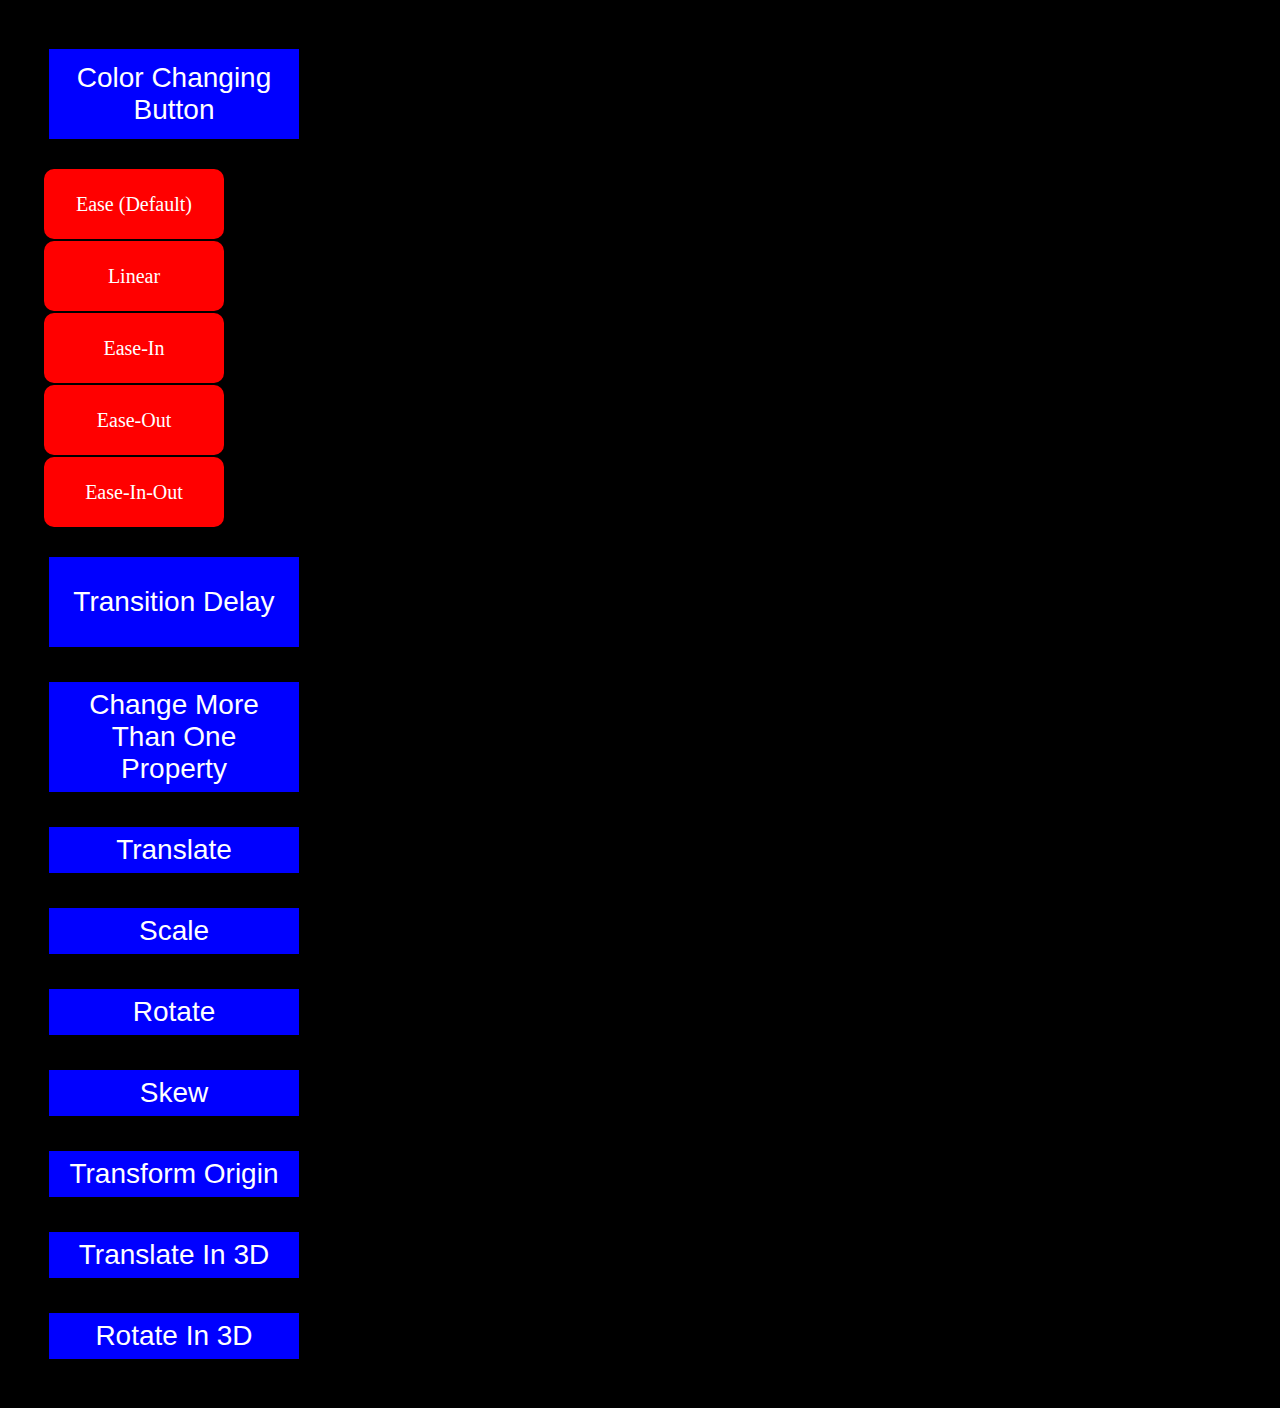
<file: Basic CSS Properties/index.html>
<!DOCTYPE html>
<html lang="en">
<head>
    <meta charset="UTF-8">
    <meta name="viewport" content="width=device-width, initial-scale=1.0">
    <link rel="stylesheet" href="style.css">
    <title>Basic CSS Properties</title>
</head>
<body>

    <div><button class="color-changing-button">Color Changing Button</button></div>

    <div class="container1">
        <div id="ease" class="move">Ease (Default)</div>
        <div id="linear" class="move">Linear</div>
        <div id="ease-in" class="move">Ease-In</div>
        <div id="ease-out" class="move">Ease-Out</div>
        <div id="ease-in-out" class="move">Ease-In-Out</div>
    </div>

    <div><button class="transition-delay">Transition Delay</button></div>

    <div><button class="change-in-more-property">Change More Than One Property</button></div>

    <div><button class="translate">Translate</button></div>

    <div><button class="scale">Scale</button></div>

    <div><button class="rotate">Rotate</button></div>

    <div><button class="skew">Skew</button></div>

    <div><button class="transform-origin">Transform Origin</button></div>

    <div class="t3d">
        <button class="translate3d">Translate In 3D</button>
    </div>

    <div class="t3d">
        <button class="rotate3d">Rotate In 3D</button>
    </div>

</body>
</html>
</file>
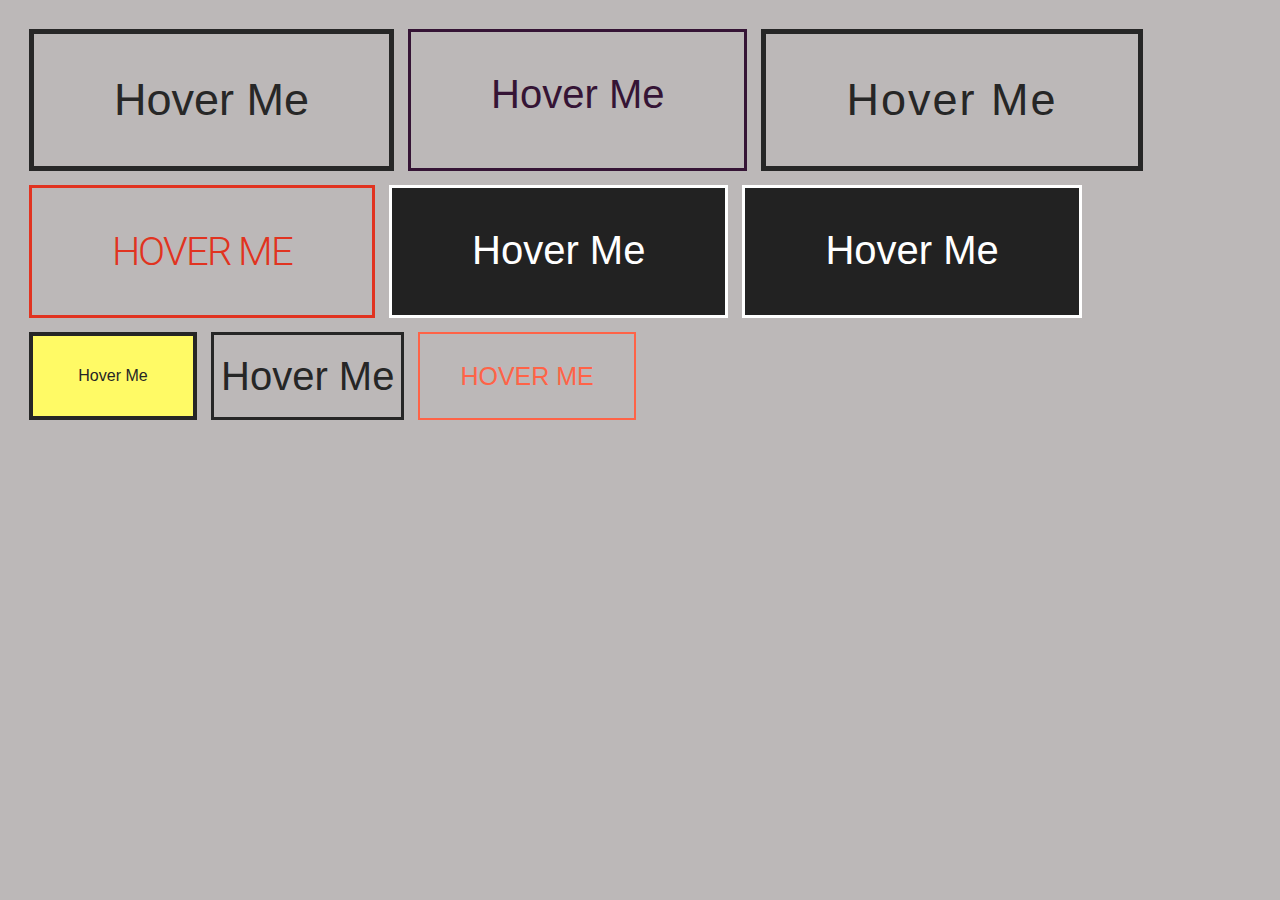
<file: Creative Button Effects/index.html>
<!DOCTYPE html>
<html lang="en">
<head>
    <meta charset="UTF-8">
    <meta name="viewport" content="width=device-width, initial-scale=1.0">
    <link rel="stylesheet" href="style.css" type="text/css" media="all">
    <link rel="stylesheet" href="https://fonts.googleapis.com/css?family=Roboto:100,300,400,900">
    <title>Creative Button Effects</title>
</head>
<body>

    <a href="#" id="color-coming-inside-button">Hover Me</a>

    <a href="#" id="creative-swipe-effect">Hover Me</a>

    <a href="#" id="square-cut-open">Hover Me</a>

    <a href="#" id="stretching-button">Hover Me</a>

    <a href="#" id="swipe-top-to-bottom-with-text">Hover Me</a>

    <a href="#" id="glowing-with-slash">Hover Me</a>

    <a href="#" id="two-layers-swapping"></a>

    <a href="#" id="text-scaling">Hover Me</a>

    <button id="circular-swapping">Hover Me</button>

</body>
</html>
</file>
<file: Basic CSS Properties/style.css>
*{
    margin: 7px;
    padding: 7px;
}

body{
    background-color: black;
}

.color-changing-button{
    height: 90px;
    width: 250px;
    font-size: 28px;
    color: white;
    border: none;
    background-color: blue;
    transition-property:background-color;
    transition-duration: 1s;
}

.color-changing-button:hover{
    background-color: green;
}

.container1{
    width: 960px;
}

.move{
    margin: 2px;
    width: 150px;
    height: 50px;
    padding: 10px 15px;
    background-color: red;
    color: #fff;
    line-height: 50px;
    text-align: center;
    border-radius: .5em;
    font-size: 20px;
    transition-property: translate();
    transition-duration: 3s;
}

#ease{
    transition-timing-function: ease;
}

#linear{
    transition-timing-function: linear;
}

#ease-in{
    transition-timing-function: ease-in;
}

#ease-out{
    transition-timing-function: ease-out;
}

#ease-in-out{
    transition-timing-function: ease-in-out;
}

.move:hover{
    transform: translate(900px,0)
}

.transition-delay{
    height: 90px;
    width: 250px;
    font-size: 28px;
    color: white;
    border: none;
    background-color: blue;
    transition-property:background-color;
    transition-duration: 1s;
    transition-delay: 2s;
}

.transition-delay:hover{
    background-color: green;
}

.change-in-more-property{
    height: 90px;
    width: 250px;
    height: auto;
    font-size: 28px;
    color: white;
    border: none;
    background-color: blue;
    transition: background-color 3s ease-in-out 1s,
    color 2s ease 4s,
    border-radius 4s ease-out 3s
}

.change-in-more-property:hover{
    background-color: green;
    color: rgb(122, 18, 143);
    border-radius: 50%;
}

.translate{
    height: 90px;
    width: 250px;
    height: auto;
    font-size: 28px;
    color: white;
    border: none;
    display: block;
    background-color: blue;
    transition: transform 2s
}

.translate:hover{
    transform:translate(500px,-200px)
}

.scale{
    height: 90px;
    width: 250px;
    height: auto;
    font-size: 28px;
    color: white;
    border: none;
    display: block;
    background-color: blue;
    transition: transform 2s
}

.scale:hover{
    transform:scale(2,3)
}

.rotate{
    height: 90px;
    width: 250px;
    height: auto;
    font-size: 28px;
    color: white;
    border: none;
    display: block;
    background-color: blue;
    transition: transform 2s
}

.rotate:hover{
    transform:rotate(60deg) /* "-" sign can be used for clockwise rotation. Other units are rad, turn, grad. */
}

.skew{
    height: 90px;
    width: 250px;
    height: auto;
    font-size: 28px;
    color: white;
    border: none;
    display: block;
    background-color: blue;
    transition: transform 2s
}

.skew:hover{
    transform:skewY(60deg)
}

.transform-origin{
    width: 250px;
    height: auto;
    font-size: 28px;
    color: white;
    border: none;
    display: block;
    background-color: blue;
    transition: transform 1s;
    transform-origin:top;
}

.transform-origin:hover{
    transform: rotate(60deg)
}

.t3d{
    perspective: 500px; /* For Creating A 3D Environment perspective is to be set for the element to be transformed */
}

.translate3d{
    width: 250px;
    height: auto;
    font-size: 28px;
    color: white;
    border: none;
    display: block;
    background-color: blue;
    transition: transform 1s;
}

.translate3d:hover{
    transform: translateZ(200px)
}

.rotate3d{
    width: 250px;
    height: auto;
    font-size: 28px;
    color: white;
    border: none;
    display: block;
    background-color: blue;
    transition: transform 1s;
}

.rotate3d:hover{
    transform: rotateX(60deg) rotateY(60deg)
}
</file>
<file: Creative Button Effects/style.css>
*{
    margin: 7px;
    padding: 7px;
}

body{
    background-color: rgb(188, 184, 184);
    display: flex;
    flex-wrap: wrap;
    margin: 3px;
    padding: 5px;
}

#color-coming-inside-button{
    text-decoration: none;
    color: #272727;
    font-family: sans-serif;
    font-size: 45px;
    border: 5px solid #272727;
    padding: 40px 80px;
    position: relative;
    overflow: hidden;
}

#color-coming-inside-button:before{
    content: "";
    position: absolute;
    left: 0;
    top: 0;
    background-color: #fff200;
    height: 100%; 
    width: 100%;
    z-index: -1;
    transform-origin: bottom left;
    transform: rotate(-90deg);
    transition: transform 1s;
}

#color-coming-inside-button:hover:before{
    transform: rotate(0deg);
}

#creative-swipe-effect{
    text-decoration: none;
    color:#351435;
    font-family: sans-serif;
    font-size: 40px;
    border: 3px solid #351435;
    padding: 40px 80px;
    position: relative;
    transition: all 1s;
    overflow: hidden;
}

#creative-swipe-effect:before{
    content: '';
    position: absolute; 
    left: 0;
    top: 0;
    height: 100%;
    width: 100%;
    background-color: #351435;
    z-index: -1;
    transform: translateX(-100%);
    transition: all 1s;
}

#creative-swipe-effect:hover:before{
    transform:translateX(0)
}

#creative-swipe-effect:hover{
    color: white;
}

#square-cut-open{
    padding: 40px 80px;
    font-family: sans-serif;
    text-decoration: none;
    color: #262626;
    font-size: 45px;
    letter-spacing: 2px;
    border:5px;
    border:5px solid #262626;
    position: relative;
    transition: 1s;
}

#square-cut-open:before{
    content:'';
    position: absolute;
    top: 0;
    left: 0;
    width: 100%;
    height:100%;
    background-color: #262626;
    z-index: -1;
    transition: 1s;
    transform: rotateX(90deg);
}

#square-cut-open:after{
    content:'';
    position: absolute;
    top: 0;
    left: 0;
    width: 100%;
    height:100%;
    background-color: #262626;
    z-index: -1;
    transition: 1s;
    transform: rotateY(90deg);
}

#square-cut-open:hover:before{
    transform:rotateX(0deg)
}

#square-cut-open:hover:after{
    transform:rotateY(0deg)
}

#square-cut-open:hover{
    color:white
}

#stretching-button{
    text-decoration: none;
    padding: 40px 80px;
    color: #E13320;
    border: 3px solid #E13320;
    text-transform: uppercase;
    font-size: 40px;
    font-family: 'roboto';
    font-weight: 300;
    letter-spacing: -2px;
    transition: all 0.5s;
}

#stretching-button:hover{
    font-weight: 900;
    letter-spacing: 10px;
    border: 7px solid #E13320;
}

#swipe-top-to-bottom-with-text{
    text-decoration: none;
    color:white;
    font-family: sans-serif;
    font-size: 40px;
    border: 3px solid white;
    padding: 40px 80px;
    position: relative;
    transition: all 1s;
    overflow: hidden;
    background-color: #222;
}

#swipe-top-to-bottom-with-text:before{
    content: 'NICE';
    color: white;
    position: absolute; 
    left: 0;
    top: 0;
    height: 100%;
    width: 100%;
    background-color: #F44336;
    transform: translateY(-100%);
    transition: all 1s;
    display: flex;
    align-items: center;
    justify-content: center;
}

#swipe-top-to-bottom-with-text:hover:before{
    transform:translateY(0)
}

#swipe-top-to-bottom-with-text:hover{
    color:white
}

#glowing-with-slash{
    text-decoration: none;
    color: white;
    font-family: sans-serif;
    font-size: 40px;
    border: 3px solid white;
    padding: 40px 80px;
    transition: all 0.3s;
    position: relative;
    background-color: #222;
    overflow: hidden;
}

#glowing-with-slash:hover{
    background-color: red;

}

#glowing-with-slash:before{
    content: '';
    background-color: white;
    top: 0;
    left: 0;
    width: 100%;
    height: 50px;
    position: absolute;
    transform: translateX(-100%) rotate(45deg);
    transition: all 0.3s;
}

#glowing-with-slash:hover:before{
    transform: translateX(100%) rotate(45deg)
}

#two-layers-swapping{
    text-decoration: none;
    background-color: #262626;
    font-family: sans-serif;
    border: 4px solid #262626;
    padding: 40px 80px;
    position: relative;
    display: flex;
    justify-content: center;
    align-items: center;
    overflow: hidden;
}

#two-layers-swapping:before{
    content:'Hover Me';
    position: absolute;
    top: 0;
    bottom: 0;
    height: 100%;
    width: 100%;
    background-color: #fffa65;
    color: #262626;
    display: flex;
    justify-content: center;
    align-items: center;
    transition: all 0.5s;
}

#two-layers-swapping:after{
    content:'Hover Me';
    position: absolute;
    top: 0;
    bottom: 0;
    height: 100%;
    width: 100%;
    background-color: #fffa65;
    color: #262626;
    display: flex;
    justify-content: center;
    align-items: center;
    transition: all 0.5s;
    transform: translate(-100%,100%)
}

#two-layers-swapping:hover:before{
    transform: translate(100%,-100%);
}

#two-layers-swapping:hover:after{
    transform: translate(0,0);
}

#text-scaling{
    text-decoration: none;
    color: #262626;
    font-family: sans-serif;
    font-size: 40px;
    border: 3px solid #262626;
    transition: all 0.3s;
    position: relative;
    overflow: hidden;
    display: flex;
    justify-content: center;
    align-items: center;
}

#text-scaling:before{
    content: 'Hover Me';
    position: absolute;
    top:0;
    left: 0;
    height: 100%;
    width: 100%;
    background-color: #262626;
    color: white;
    display: flex;
    justify-content: center;
    align-items: center;
    transform: scale(5);
    opacity: 0;
    transition: all 0.5s;
}

#text-scaling:hover:before{
    transform: scale(1);
    opacity: 1;
}

#circular-swapping{
    border: 2px solid tomato;
    background: none;
    color: tomato;
    padding: 20px 40px;
    font-size: 25px;
    text-transform: uppercase;
    cursor: pointer;
    transition: all 0.5s;
    position: relative;
    overflow: hidden;
}

#circular-swapping:hover{
    color: white;
}

#circular-swapping:before{
    content:"";
    position: absolute;
    bottom: 0;
    left: 0;
    width: 100%;
    height: 0%;
    background: tomato;
    z-index: -1;
    border-radius: 50% 50% 0% 0%;
    transition: all 0.5s;
}

#circular-swapping:hover:before{
    height: 190%;
}
</file>
